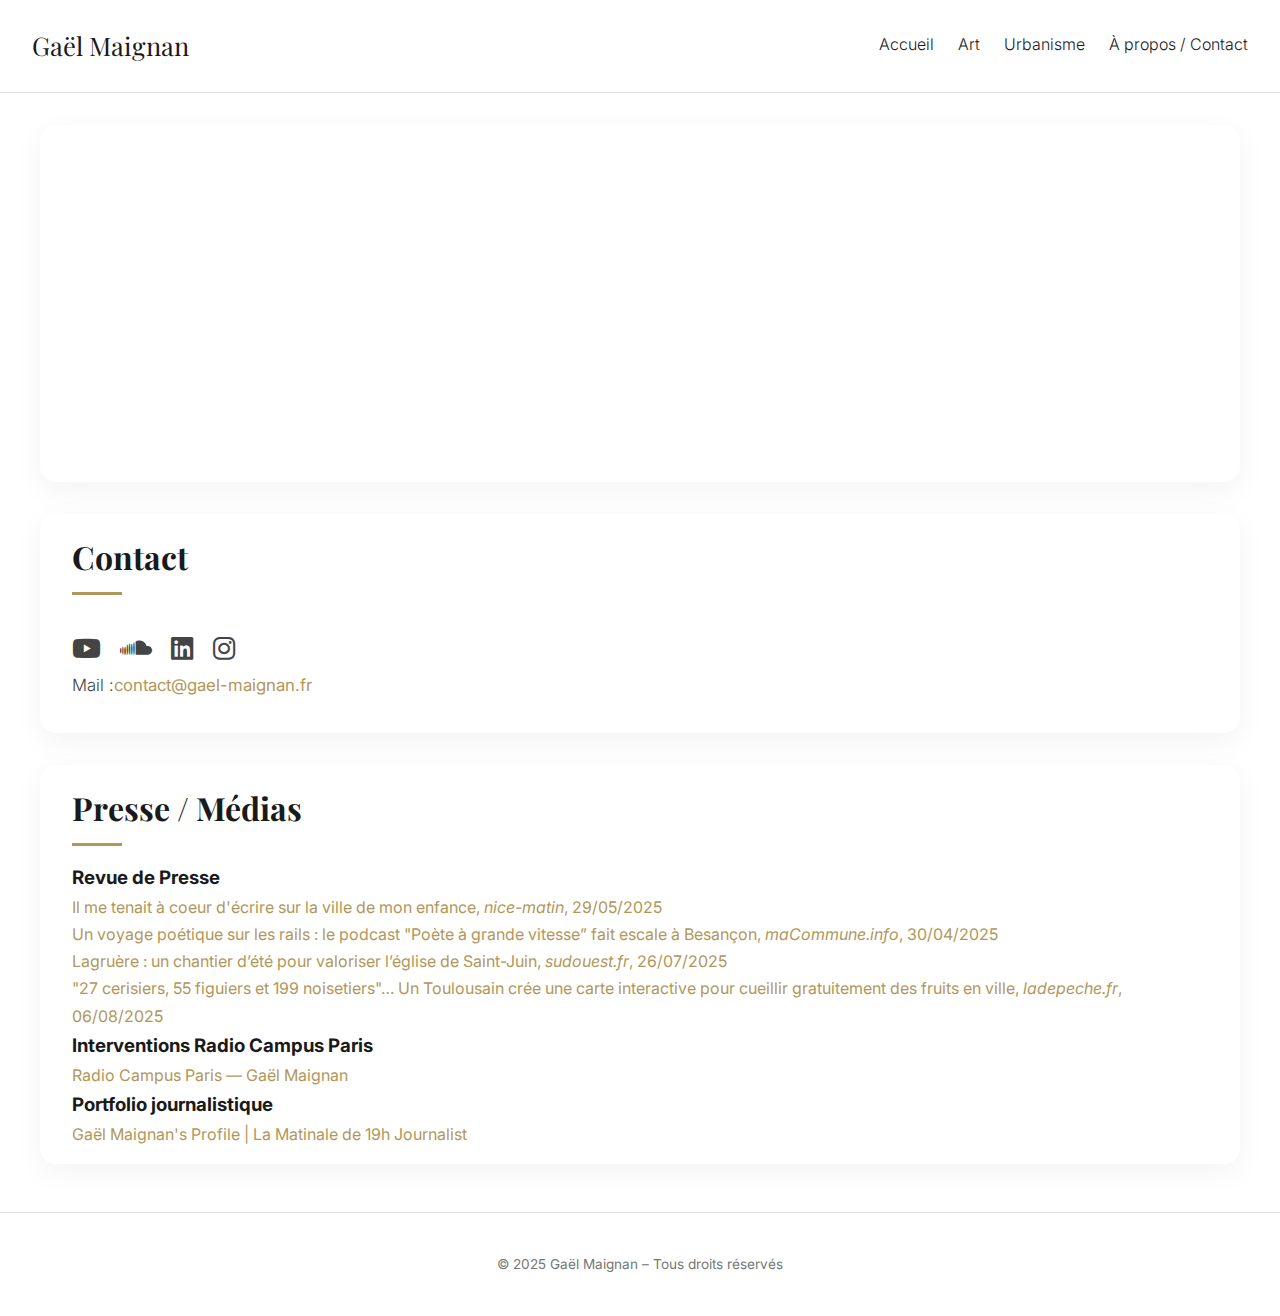
<file: contact.html>
<!DOCTYPE html>
<html lang="fr">
<head>
  <meta charset="UTF-8" />
  <meta name="viewport" content="width=device-width, initial-scale=1.0"/>
  <title>Gaël Maignan – Contact</title>
  <link href="https://fonts.googleapis.com/css2?family=Playfair+Display:ital,wght@0,600;1,600&family=Inter:wght@300;400&display=swap" rel="stylesheet">
  <link rel="stylesheet" href="https://cdnjs.cloudflare.com/ajax/libs/font-awesome/6.5.0/css/all.min.css">

  <link rel="shortcut icon" href="images/favicon.ico" type="image/png"/>
  <link rel="shortcut icon" href="images/favicon.ico" type="image/x-icon">
  <link rel="icon" href="images/favicon.png" type="image/png">
  <link rel="icon" sizes="32x32" href="images/favicon-32.png" type="image/png">
  <link rel="icon" sizes="96x96" href="images/favicon-96.png" type="image/png">

  <meta name="description" content="Gaël Maignan (né en 2004) est un artiste-auteur pluridisciplinaire dont le travail explore les liens entre poésie, mémoire et espace urbain. Formé en génie urbain à l’École des Ingénieurs de la Ville de Paris, il développe une approche transversale mêlant écriture, arts visuels et engagement pour le patrimoine.">
  <meta name="keywords" content="Gaël Maignan, gael maignan, auteur, contact, à propos">

  <link rel="stylesheet" href="style/main.css">

  <script type="module" src="https://gael-mgn.github.io/js/log.js"></script>

</head>
<body>
<!--
  <header>
    <div class="logo"><a href="index.html" style="text-decoration:none; color:inherit;">Gaël Maignan</a></div>
    <nav>
      <a href="#projets">Projets</a>
      <a href="about.html">À propos</a>
      <a href="contact.html">Contact</a>
    </nav>
  </header>-->

  <header>
  <div class="logo">
    <a href="index.html" style="text-decoration:none; color:inherit;">Gaël Maignan</a>
  </div>

  <button class="menu-toggle" aria-label="Menu">
    &#9776;
  </button>

  <nav>
    <a href="index.html">Accueil</a>
    <a href="art.html">Art</a>
    <a href="urbanisme.html">Urbanisme</a>
    <a href="#">À propos / Contact</a>
  </nav>
  </header>

  <script>
  const toggle = document.querySelector('.menu-toggle');
  const nav = document.querySelector('nav');

  toggle.addEventListener('click', () => {
    nav.classList.toggle('active');
  });
  </script>

  <main>


  <!-- Nouvelle section de présentation -->
  <section class="presentation">
    <div class="presentation-content">
      <div class="presentation-image fade-left">
        <img src="images/gael-maignan.webp" alt="Portrait de Gaël Maignan" />
      </div>
      <div class="presentation-text fade-right">
        <h2>Biographie</h2>
        <p>Je suis né en 2004 et je me définis avant tout comme un artiste-auteur curieux et pluridisciplinaire. Mon travail cherche, avec simplicité, à explorer les liens entre poésie, mémoire et espace urbain.<br>
Formé en génie urbain à l’École des Ingénieurs de la Ville de Paris, j’essaie de développer une démarche transversale où se rencontrent l’écriture, les arts visuels et la création sonore.</p>
<p>
Mes créations naissent souvent dans les interstices de la ville : j’aime photographier les détails que l’on ne remarque pas toujours, dessiner ce que les murs semblent chuchoter et écrire comme on marche, pas à pas, dans une rue.</p>
        <!--
        <p>Gaël Maignan (né en 2004) est un artiste-auteur pluridisciplinaire dont le travail explore les liens entre poésie, mémoire et espace urbain. Formé en génie urbain à l’École des Ingénieurs de la Ville de Paris, il développe une approche transversale mêlant écriture, arts visuels et création sonore.</p>
        <p>Sa création s’ancre dans les interstices de la ville : il photographie les détails que l’œil pressé ignore, dessine ce que les murs murmurent et écrit comme on arpente une rue.</p>-->

      </div>
    </div>

  </section>


  <section class="presentation">
    <div class="presentation-text">

      <h2>Contact</h2>

      <div class="social-links">
        <a href="https://www.youtube.com/@gael-maignan" target="_blank" aria-label="YouTube">
          <i class="fab fa-youtube"></i>
        </a>
        <a href="https://soundcloud.com/gael-maignan" target="_blank" aria-label="SoundCloud">
          <i class="fab fa-soundcloud"></i>
        </a>
        <a href="https://www.linkedin.com/in/gael-maignan" target="_blank" aria-label="LinkedIn">
          <i class="fab fa-linkedin"></i>
        </a>
        <a href="https://www.instagram.com/gael.maignan" target="_blank" aria-label="Instagram">
          <i class="fab fa-instagram"></i>
        </a>
      </div>

      <p>Mail :<a href="mailto:contact@gael-maignan.fr" class="lien">contact@gael-maignan.fr</a></p>
      <!--<p>Contact presse : <a href="mailto:jeanne.lefevre@gmail.com" class="lien">jeanne.lefevre@gmail.com</a>-->


    </div>
</section>


  <section class="presentation">
    <div class="presentation-text">
      <h2>Presse / Médias</h2>

      <h3>Revue de Presse</h3>
      <ul>
        <li><a href="https://www.pressreader.com/france/nice-matin-cannes/20250529/281745570315796" class="lien" target="_blank">Il me tenait à coeur d'écrire sur la ville de mon enfance, <span class="italic">nice-matin</span>, 29/05/2025</a></li>
        <li><a href="https://www.macommune.info/un-voyage-poetique-a-bord-des-rails-le-podcast-poete-a-grande-vitesse-fait-escale-a-besancon/" class="lien" target="_blank">Un voyage poétique sur les rails : le podcast "Poète à grande vitesse” fait escale à Besançon, <span class="italic">maCommune.info</span>, 30/04/2025</a></li>
        <li><a href="https://www.sudouest.fr/lot-et-garonne/lagruere/lagruere-un-chantier-d-ete-pour-valoriser-l-eglise-de-saint-juin-25341602.php" class="lien" target="_blank">Lagruère : un chantier d’été pour valoriser l’église de Saint-Juin, <span class="italic">sudouest.fr</span>, 26/07/2025</a></li>
        <li><a href="https://www.ladepeche.fr/2025/08/06/27-cerisiers-55-figuiers-et-199-noisetiers-un-toulousain-cree-une-carte-interactive-pour-cueillir-gratuitement-des-fruits-en-ville-12860910.php" class="lien" target="_blank">"27 cerisiers, 55 figuiers et 199 noisetiers"… Un Toulousain crée une carte interactive pour cueillir gratuitement des fruits en ville, <span class="italic">ladepeche.fr</span>, 06/08/2025</a></li>

        
      <ul>

      <h3>Interventions Radio Campus Paris</h3>

      <a href="https://open.spotify.com/show/5eSu6AHvLUjenXzx9hHul6" class="lien" target="_blank">Radio Campus Paris — Gaël Maignan</a>

      <h3>Portfolio journalistique</h3>
      <ul>
        <li><a class="lien" href="https://muckrack.com/gael-maignan" target="_blank">Gaël Maignan's Profile | La Matinale de 19h Journalist</a></li>
      </ul>

    </div>
</section>




</main>


  <footer>
    © 2025 Gaël Maignan – Tous droits réservés
  </footer>

</body>
</html>
</file>
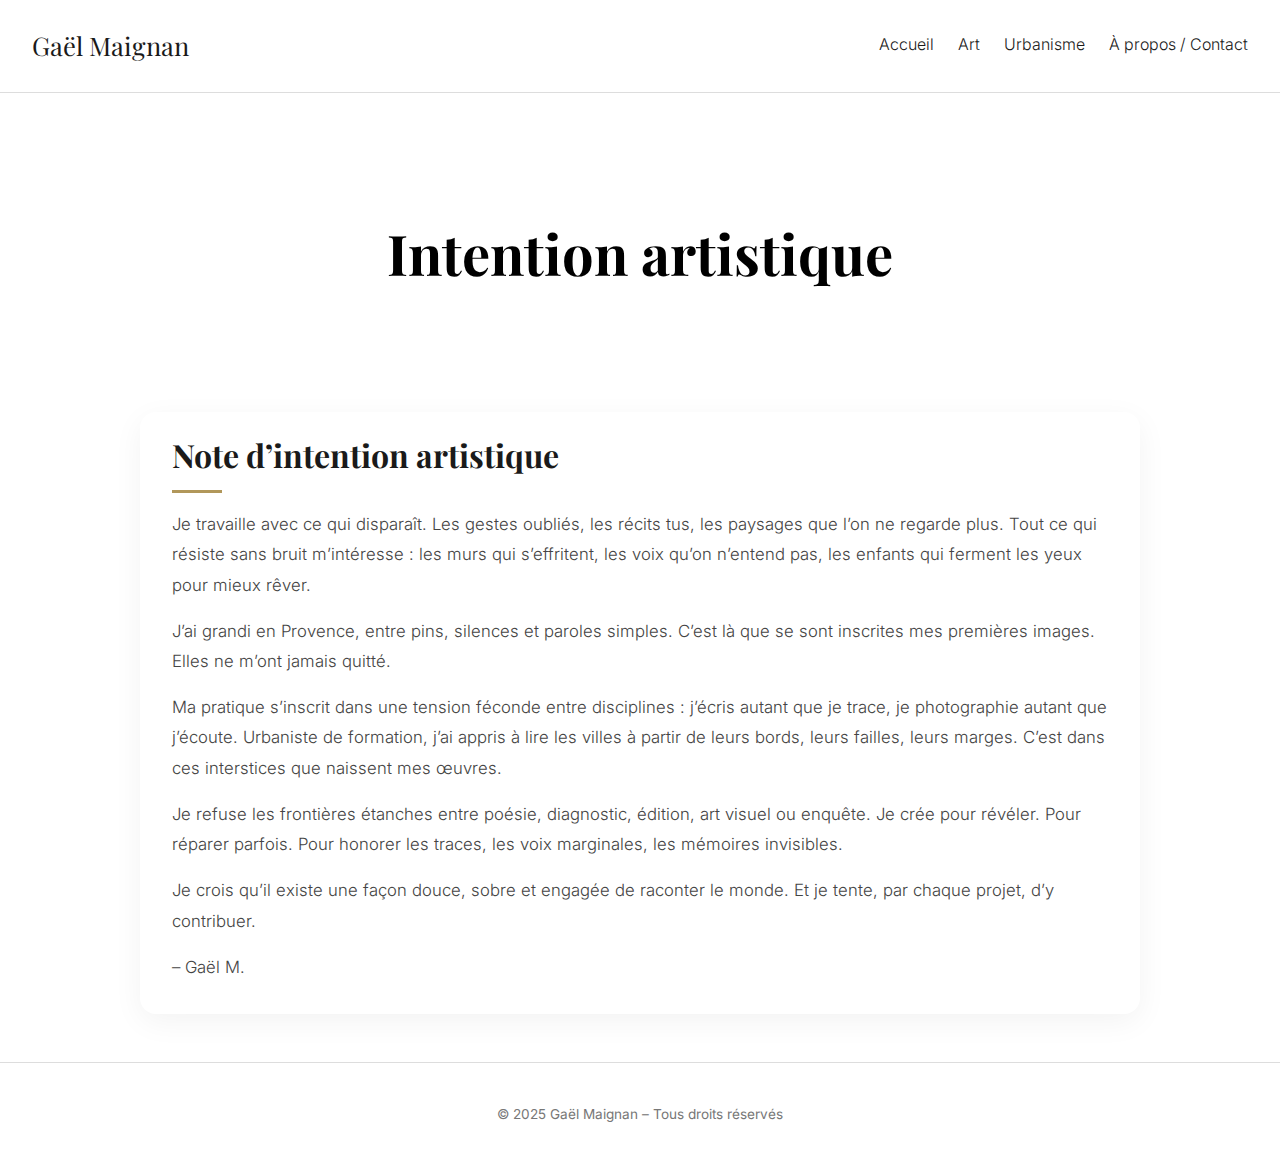
<file: intention-artistique.html>
<!DOCTYPE html>
<html lang="fr">
<head>
  <meta charset="UTF-8" />
  <meta name="viewport" content="width=device-width, initial-scale=1.0"/>
  <title>Gaël Maignan – Note d'intention artistique</title>
  <link href="https://fonts.googleapis.com/css2?family=Playfair+Display:ital,wght@0,600;1,600&family=Inter:wght@300;400&display=swap" rel="stylesheet">
  <link rel="stylesheet" href="https://cdnjs.cloudflare.com/ajax/libs/font-awesome/6.5.0/css/all.min.css">

  <meta name="description" content="Je travaille avec ce qui disparaît. Les gestes oubliés, les récits tus, les paysages que l’on ne regarde plus. Tout ce qui résiste sans bruit m’intéresse : les murs qui s’effritent, les voix qu’on n’entend pas, les enfants qui ferment les yeux pour mieux rêver.">
  <meta name="keywords" content="Gaël Maignan, gael maignan, note d'intention, manifeste, démarche">


  <link rel="stylesheet" href="style/main.css">

  <link rel="shortcut icon" href="images/favicon.ico" type="image/png"/>
  <link rel="shortcut icon" href="images/favicon.ico" type="image/x-icon">
  <link rel="icon" href="images/favicon.png" type="image/png">
  <link rel="icon" sizes="32x32" href="images/favicon-32.png" type="image/png">
  <link rel="icon" sizes="96x96" href="images/favicon-96.png" type="image/png">

  <script type="module" src="https://gael-mgn.github.io/js/log.js"></script>

  <style>

.hero {
  padding: 7rem 2rem 4rem;
  text-align: center;
  max-width: 960px;
  margin: 0 auto;
  animation: fadeIn 1.2s ease-out both;
}

.hero h1 {
  font-family: 'Playfair Display', serif;
  font-size: 3.5rem;
  margin-bottom: 1rem;
  color: #000;
}

.hero p {
  font-size: 1.15rem;
  color: #555;
  font-weight: 300;
  max-width: 720px;
  margin: 0 auto;
}



@media (max-width: 600px) {
  .hero h1 {
    font-size: 2.3rem;
  }
}


</style>



</head>
<body>
<!--
  <header>
    <div class="logo"><a href="index.html" style="text-decoration:none; color:inherit;">Gaël Maignan</a></div>
    <nav>
      <a href="#projets">Projets</a>
      <a href="contact.html">À propos</a>
      <a href="contact.html">Contact</a>
    </nav>
  </header>-->

  <header>
  <div class="logo">
    <a href="index.html" style="text-decoration:none; color:inherit;">Gaël Maignan</a>
  </div>

  <button class="menu-toggle" aria-label="Menu">
    &#9776;
  </button>

  <nav>
    <a href="index.html">Accueil</a>
    <a href="art.html">Art</a>
    <a href="urbanisme.html">Urbanisme</a>
    <a href="contact.html">À propos / Contact</a>
  </nav>
  </header>

  <script>
  const toggle = document.querySelector('.menu-toggle');
  const nav = document.querySelector('nav');

  toggle.addEventListener('click', () => {
    nav.classList.toggle('active');
  });
  </script>

  <main>
  <section class="hero">
    <h1>Intention artistique</h1>
    <!--<p></p>-->
  </section>

  <!-- Nouvelle section de présentation -->
<section class="presentation">
  <style>
    .presentation {
      max-width: 1000px;
    }
  </style>
    <div class="presentation-text">
      <h2>Note d’intention artistique</h2>


      <p>Je travaille avec ce qui disparaît.
Les gestes oubliés, les récits tus, les paysages que l’on ne regarde plus. Tout ce qui résiste sans bruit m’intéresse : les murs qui s’effritent, les voix qu’on n’entend pas, les enfants qui ferment les yeux pour mieux rêver.</p>
<p>
<p>
J’ai grandi en Provence, entre pins, silences et paroles simples. C’est là que se sont inscrites mes premières images. Elles ne m’ont jamais quitté.</p>
<p>

Ma pratique s’inscrit dans une tension féconde entre disciplines : j’écris autant que je trace, je photographie autant que j’écoute. Urbaniste de formation, j’ai appris à lire les villes à partir de leurs bords, leurs failles, leurs marges. C’est dans ces interstices que naissent mes œuvres.</p>
<p>

Je refuse les frontières étanches entre poésie, diagnostic, édition, art visuel ou enquête. Je crée pour révéler. Pour réparer parfois. Pour honorer les traces, les voix marginales, les mémoires invisibles.</p>
<p>

Je crois qu’il existe une façon douce, sobre et engagée de raconter le monde. Et je tente, par chaque projet, d’y contribuer.</p>

<p>– Gaël M.</p>
    </div>
</section>




</main>


  <footer>
    © 2025 Gaël Maignan – Tous droits réservés
  </footer>

</body>
</html>
</file>
<file: style/main.css>
:root {
  --bg-color: #FFFFFF;
  --text-color: #1A1A1A;
  --accent-color: #B1975A;
  --section-bg: #FFFFFF;
  --hover-bg: #F0EEE9;
  --shadow-soft: 0 10px 30px rgba(0, 0, 0, 0.05);
  --radius: 10px;
  --transition: 0.4s ease;
}
::selection {
  background: #B1975A; /* couleur de fond de la sélection */
  color: white;       /* couleur du texte sélectionné */
}

a {
  text-decoration: none;
  color: inherit;
}
ul {
  list-style-type: none;
  padding-left: 0; /* Optionnel : pour enlever l'indentation */
}
.lien {
  text-decoration: none;
  color: var(--accent-color);
  font-weight: 400;
  transition: color var(--transition);
}

.lien:hover {
  text-decoration: underline;
  color: #8A6E30;
}

.italic {
  font-style: italic;
}

* {
  box-sizing: border-box;
  margin: 0;
  padding: 0;
}

body {
  background-color: var(--bg-color);
  font-family: 'Inter', sans-serif;
  color: var(--text-color);
  line-height: 1.7;
  scroll-behavior: smooth;
  transition: background-color var(--transition), color var(--transition);
}


header {
  padding: 1.5rem 2rem;
  display: flex;
  justify-content: space-between;
  align-items: center;
  border-bottom: 1px solid #ddd;
  background-color: var(--section-bg);
  position: sticky;
  top: 0;
  z-index: 10;
}

.logo {
  font-family: 'Playfair Display', serif;
  font-size: 1.6rem;
}

nav {
  display: flex;
}

nav a {
  margin-left: 1.5rem;
  text-decoration: none;
  color: var(--text-color);
  font-weight: 300;
  transition: color 0.3s ease;

  position: relative;
  display: inline-block;
}

nav a:hover {
  color: var(--accent-color);
}

nav a::after {
  content: "";
  display: block;
  width: 0; /* Commence fermé */
  height: 3px;
  background-color: var(--accent-color, #d35400);
  margin: 0px auto 0; /* Espace au-dessus, centré */
  border-radius: 3px;
  transition: width 0.5s ease;
}

nav a:hover::after {
  width: 100%;
}


/* Bouton menu hamburger (caché en desktop) */
.menu-toggle {
  display: none;
  font-size: 1.8rem;
  background: none;
  border: none;
  cursor: pointer;
}

/* Responsive : mobile */
@media (max-width: 768px) {
  .menu-toggle {
    display: block;
  }

  nav {
    display: none;
    flex-direction: column;
    position: absolute;
    top: 100%;
    right: 2rem;
    background: white;
    border: 1px solid #ddd;
    padding: 1rem;
    box-shadow: 0 2px 10px rgba(0,0,0,0.05);
    z-index: 1000;
  }

  nav.active {
    display: flex;
  }

  nav a {
    margin: 0.5rem 0;
  }
}

/*
header {
  padding: 1.5rem 2rem;
  display: flex;
  justify-content: space-between;
  align-items: center;
  border-bottom: 1px solid #ddd;
  background-color: var(--section-bg);
  position: sticky;
  top: 0;
  z-index: 10;
}

.logo {
  font-family: 'Playfair Display', serif;
  font-size: 1.8rem;
  font-weight: 600;
  letter-spacing: 0.5px;
  transition: color var(--transition);
}

nav a {
  margin-left: 1.5rem;
  text-decoration: none;
  color: var(--text-color);
  font-weight: 300;
  font-size: 1rem;
  transition: color var(--transition);
}

nav a:hover {
  color: var(--accent-color);
}
*/


blockquote {
  font-style: italic;
  color: #777;
  margin: 1.5rem 0;
  padding-left: 1rem;
  border-left: 4px solid var(--accent-color);
  font-size: 1.1rem;
}




footer {
  text-align: center;
  padding: 2.5rem 1rem;
  font-size: 0.85rem;
  color: #777;
  background-color: var(--section-bg);
  border-top: 1px solid #ddd;
  margin-top: 3rem;
}





@keyframes fadeIn {
  from {
    opacity: 0;
    transform: translateY(30px);
  }
  to {
    opacity: 1;
    transform: translateY(0);
  }
}








.text {
  position: relative;
  padding: 1rem 2rem;
  max-width: 1200px;
  margin: 0 auto;
  overflow: hidden;
  border-radius: 16px;
  box-shadow: 0 8px 30px rgba(0, 0, 0, 0.05);
}


.text-content {
  position: relative;
  z-index: 1;
  display: flex;
  flex-wrap: wrap;
  align-items: center;
  gap: 2rem;
}



.text-content {
  flex: 1;
  min-width: 280px;
}

.text-content h2 {
  font-family: 'Playfair Display', serif;
  font-size: 2rem;
  color: var(--text-color);
  position: relative;
  margin-bottom: 1rem;
}

.text-content h2::after {
  content: "";
  display: block;
  width: 50px;
  height: 3px;
  background-color: var(--accent-color);
  margin-top: 0.5rem;
}

.text-content p {
  font-size: 1.05rem;
  color: #444;
  font-weight: 300;
  line-height: 1.8;
  margin-bottom: 1rem;
}

.text-content strong {
  color: var(--accent-color);
  font-weight: 500;
}




  .presentation {
  position: relative;
  padding: 1rem 2rem;
  max-width: 1200px;
  margin: 0 auto;
  overflow: hidden;
  border-radius: 16px;
  box-shadow: 0 8px 30px rgba(0, 0, 0, 0.05);
  margin-top: 2rem;
}


.presentation-content {
  position: relative;
  z-index: 1;
  display: flex;
  flex-wrap: wrap;
  align-items: center;
  gap: 2rem;
}

.presentation-image img {
  width: 280px;
  height: auto;
  border-radius: 16px;
  box-shadow: 0 8px 24px rgba(0, 0, 0, 0.1);
  transition: transform 0.4s ease;
}

/*
.presentation-image img:hover {
  transform: scale(1.03);
}*/

.presentation-text {
  flex: 1;
  min-width: 280px;
}

.presentation-text h2 {
  font-family: 'Playfair Display', serif;
  font-size: 2rem;
  color: var(--text-color);
  position: relative;
  margin-bottom: 1rem;
}

.presentation-text h2::after {
  content: "";
  display: block;
  width: 50px;
  height: 3px;
  background-color: var(--accent-color);
  margin-top: 0.5rem;
}

.presentation-text p {
  font-size: 1.05rem;
  color: #444;
  font-weight: 300;
  line-height: 1.8;
  margin-bottom: 1rem;
}

.presentation-text strong {
  color: var(--accent-color);
  font-weight: 500;
}

/* Animations */
.fade-left {
  animation: fadeLeft 1s ease forwards;
  opacity: 0;
  transform: translateX(-50px);
}

.fade-right {
  animation: fadeRight 1s ease forwards;
  opacity: 0;
  transform: translateX(50px);
}

@keyframes fadeLeft {
  to {
    opacity: 1;
    transform: translateX(0);
  }
}

@keyframes fadeRight {
  to {
    opacity: 1;
    transform: translateX(0);
  }
}

@media (max-width: 768px) {
  .presentation-content {
    flex-direction: column;
  }

  .presentation-image img {
    width: 100%;
    max-width: 300px;
  }

  .fade-left, .fade-right {
    transform: none;
    opacity: 1;
    animation: none;
  }

  .social-links {
  width: 100%;
  justify-content: center;
}
}


.social-links {
  margin-top: 2rem;
  display: flex;
  gap: 1.2rem;
  flex-wrap: wrap;
  align-items: center;
}


.social-links a {
  color: #444444;
  font-size: 1.6rem;
  transition: transform 0.3s ease, color 0.3s ease;
}

.social-links a:hover {
  transform: scale(1.1);
  color: var(--accent-color);
}
</file>
